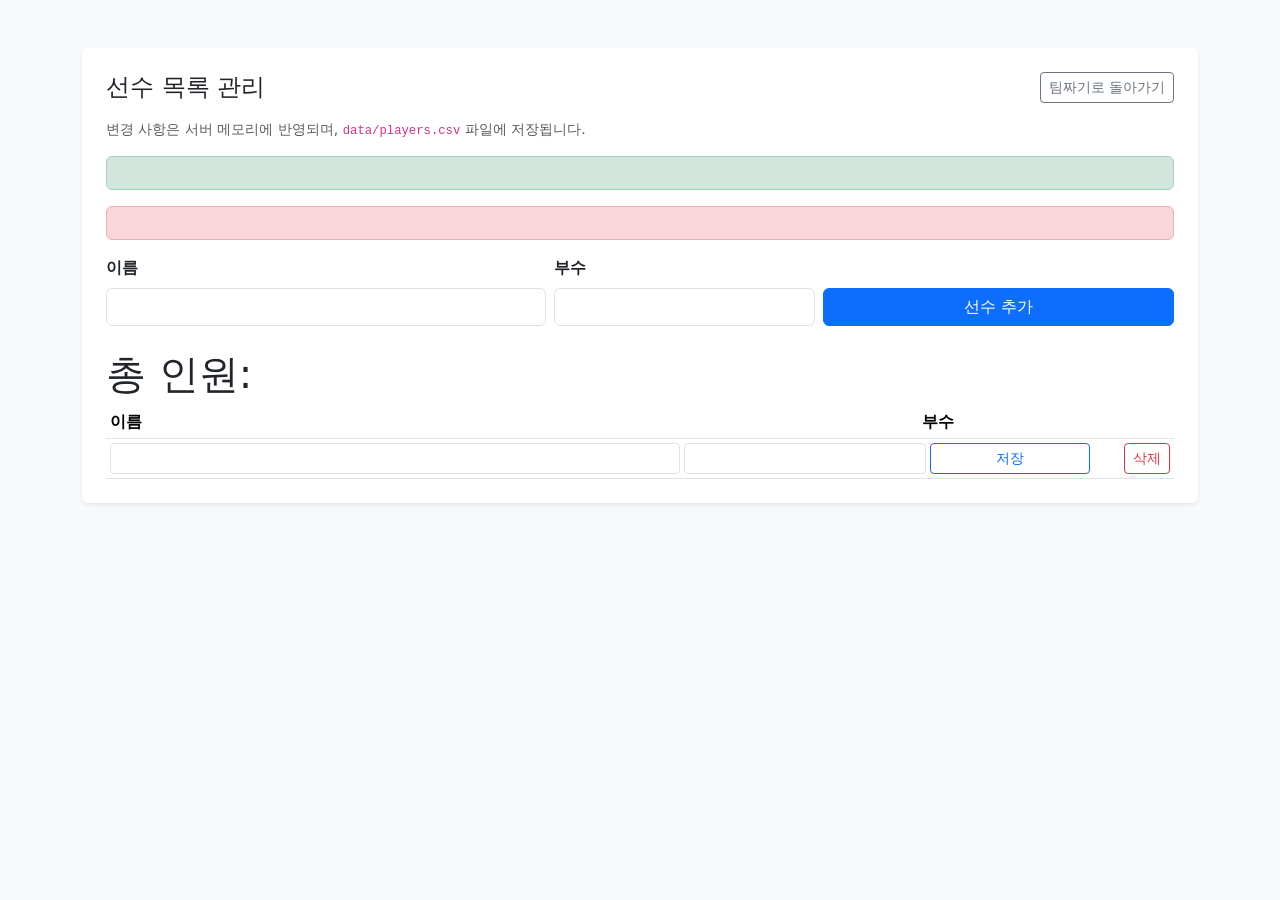
<file: src/main/resources/templates/admin-players.html>
<!DOCTYPE html>
<html lang="ko" xmlns:th="http://www.thymeleaf.org">

<head>
	<meta charset="UTF-8">
	<meta name="viewport" content="width=device-width, initial-scale=1">
	<title>선수 목록 관리</title>
	<link href="https://cdn.jsdelivr.net/npm/bootstrap@5.3.3/dist/css/bootstrap.min.css" rel="stylesheet">
	<link rel="stylesheet" th:href="@{/css/team.css}">
</head>

<body class="bg-light">
	<main class="container py-4 py-md-5">
		<section class="mx-auto app-shell card shadow-sm border-0">
			<div class="card-body p-3 p-md-4">
				<div class="d-flex justify-content-between align-items-center mb-3">
					<h1 class="h4 mb-0">선수 목록 관리</h1>
					<a class="btn btn-outline-secondary btn-sm" th:href="@{/}">팀짜기로 돌아가기</a>
				</div>
				<p class="text-muted small mb-3">변경 사항은 서버 메모리에 반영되며, <code>data/players.csv</code> 파일에 저장됩니다.</p>

				<div th:if="${successMessage}" class="alert alert-success" th:text="${successMessage}"></div>
				<div th:if="${errorMessage}" class="alert alert-danger" th:text="${errorMessage}"></div>

				<form class="row g-2 align-items-end mb-4" method="post" th:action="@{/admin/players}">
					<div class="col-12 col-md-5">
						<label class="form-label fw-semibold" for="name">이름</label>
						<input id="name" name="name" type="text" class="form-control" required maxlength="20">
					</div>
					<div class="col-6 col-md-3">
						<label class="form-label fw-semibold" for="rank">부수</label>
						<input id="rank" name="rank" type="number" min="1" max="12" class="form-control" required>
					</div>
					<div class="col-6 col-md-4">
						<button type="submit" class="btn btn-primary w-100">선수 추가</button>
					</div>
				</form>

				<div class="table-responsive">
					<table class="table table-sm align-middle mb-0">
						<thead>
							<tr>
								<th>이름</th>
								<th style="width: 6rem;">부수</th>
								<th style="width: 5rem;"></th>
								<th style="width: 5rem;"></th>
							</tr>
						</thead>
						<h1>총 인원: <span th:text="${players.size()}"></span></h1>
						<tbody>
							<tr th:each="player : ${players}">
								<td colspan="3" class="p-1">
									<form class="row g-1 align-items-center" method="post" th:action="@{/admin/players/update}">
										<input type="hidden" name="currentName" th:value="${player.name}">
										<div class="col-6 col-md-7">
											<input name="name" type="text" class="form-control form-control-sm"
												th:value="${player.name}" required maxlength="20">
										</div>
										<div class="col-4 col-md-3">
											<input name="rank" type="number" min="1" max="12"
												class="form-control form-control-sm" th:value="${player.rank}" required>
										</div>
										<div class="col-2 col-md-2">
											<button type="submit" class="btn btn-outline-primary btn-sm w-100">저장</button>
										</div>
									</form>
								</td>
								<td class="p-1 text-end">
									<form method="post" th:action="@{/admin/players/delete}"
										onsubmit="return confirm('삭제하시겠습니까?');">
										<input type="hidden" name="name" th:value="${player.name}">
										<button type="submit" class="btn btn-outline-danger btn-sm">삭제</button>
									</form>
								</td>
							</tr>
						</tbody>
					</table>
				</div>
			</div>
		</section>
	</main>
</body>

</html>
</file>
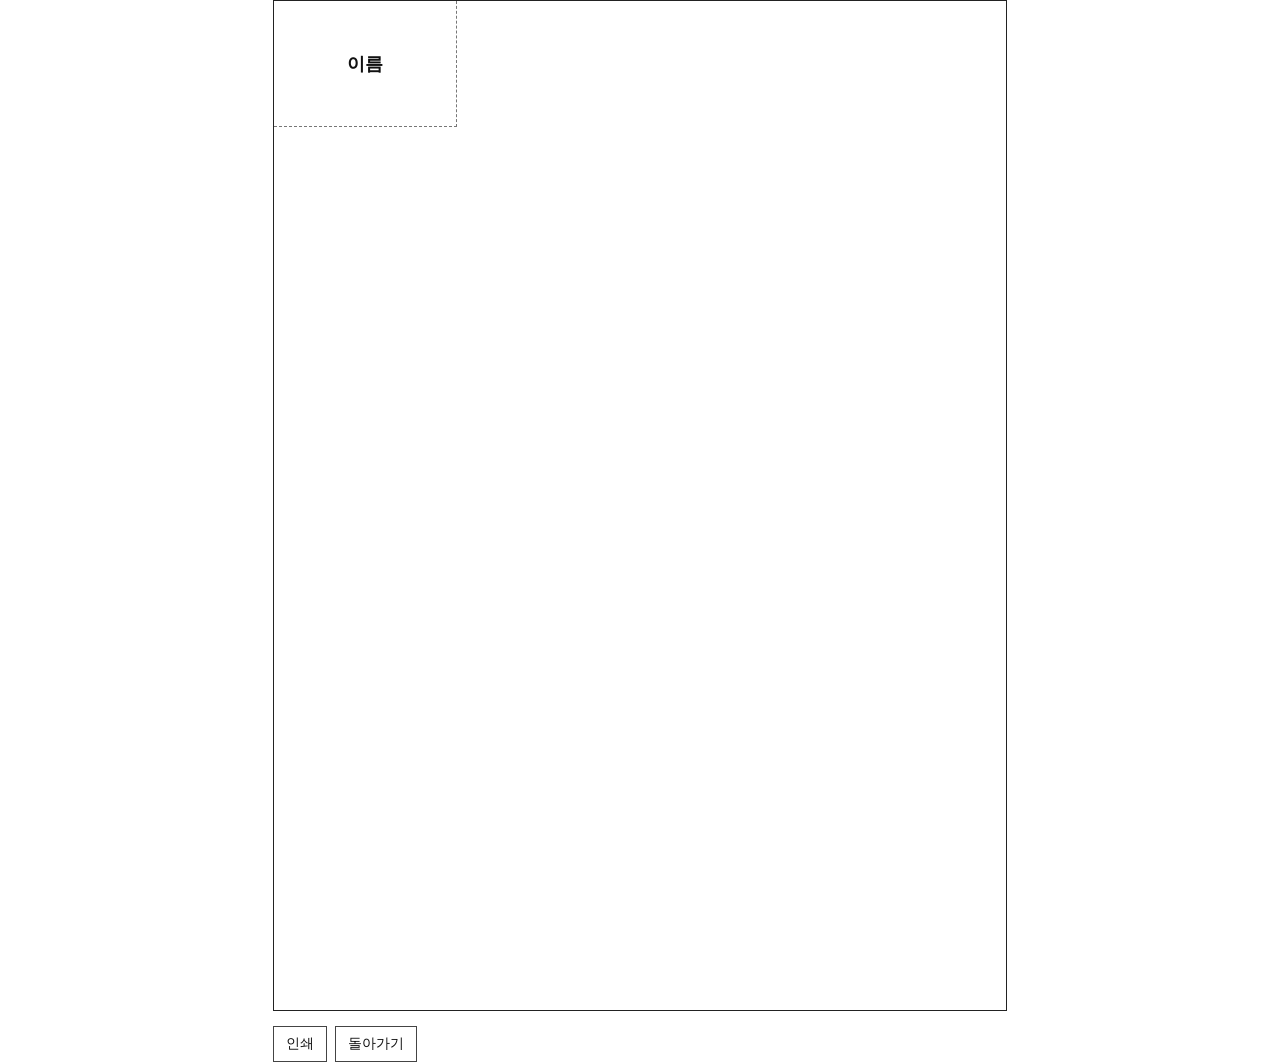
<file: src/main/resources/templates/print-a4.html>
<!DOCTYPE html>
<html lang="ko" xmlns:th="http://www.thymeleaf.org">
<head>
	<meta charset="UTF-8">
	<meta name="viewport" content="width=device-width, initial-scale=1">
	<title>A4 출력표</title>
	<style>
		@page {
			size: A4 portrait;
			margin: 8mm;
		}

		* {
			box-sizing: border-box;
		}

		body {
			margin: 0;
			font-family: "Malgun Gothic", sans-serif;
			color: #111;
		}

		.page {
			width: 194mm;
			height: 281mm;
			margin: 0 auto;
			display: flex;
			flex-direction: column;
			gap: 4mm;
		}

		.ticket-grid {
			flex: 1;
			display: grid;
			grid-template-columns: repeat(4, 1fr);
			grid-template-rows: repeat(8, 1fr);
			border: 1px solid #222;
		}

		.ticket-cell {
			border-right: 1px dashed #777;
			border-bottom: 1px dashed #777;
			display: flex;
			align-items: center;
			justify-content: center;
			padding: 2mm;
			text-align: center;
			font-size: 18px;
			font-weight: 700;
			word-break: keep-all;
		}

		.ticket-cell:nth-child(4n) {
			border-right: 0;
		}

		.ticket-cell:nth-child(n + 29) {
			border-bottom: 0;
		}

		.actions {
			display: flex;
			gap: 8px;
		}

		button, a {
			padding: 8px 12px;
			font-size: 14px;
			text-decoration: none;
			border: 1px solid #444;
			background: #fff;
			color: #111;
			cursor: pointer;
		}

		@media print {
			.actions {
				display: none;
			}
		}
	</style>
</head>
<body>
<main class="page">
	<section class="ticket-grid">
		<div class="ticket-cell" th:each="index : ${#numbers.sequence(0, 31)}">
			<span th:if="${index < #lists.size(printPlayers)}"
				  th:text="${printPlayers[index].name}">이름</span>
		</div>
	</section>

	<div class="actions">
		<button type="button" onclick="window.print()">인쇄</button>
		<a href="/">돌아가기</a>
	</div>
</main>
</body>
</html>
</file>
